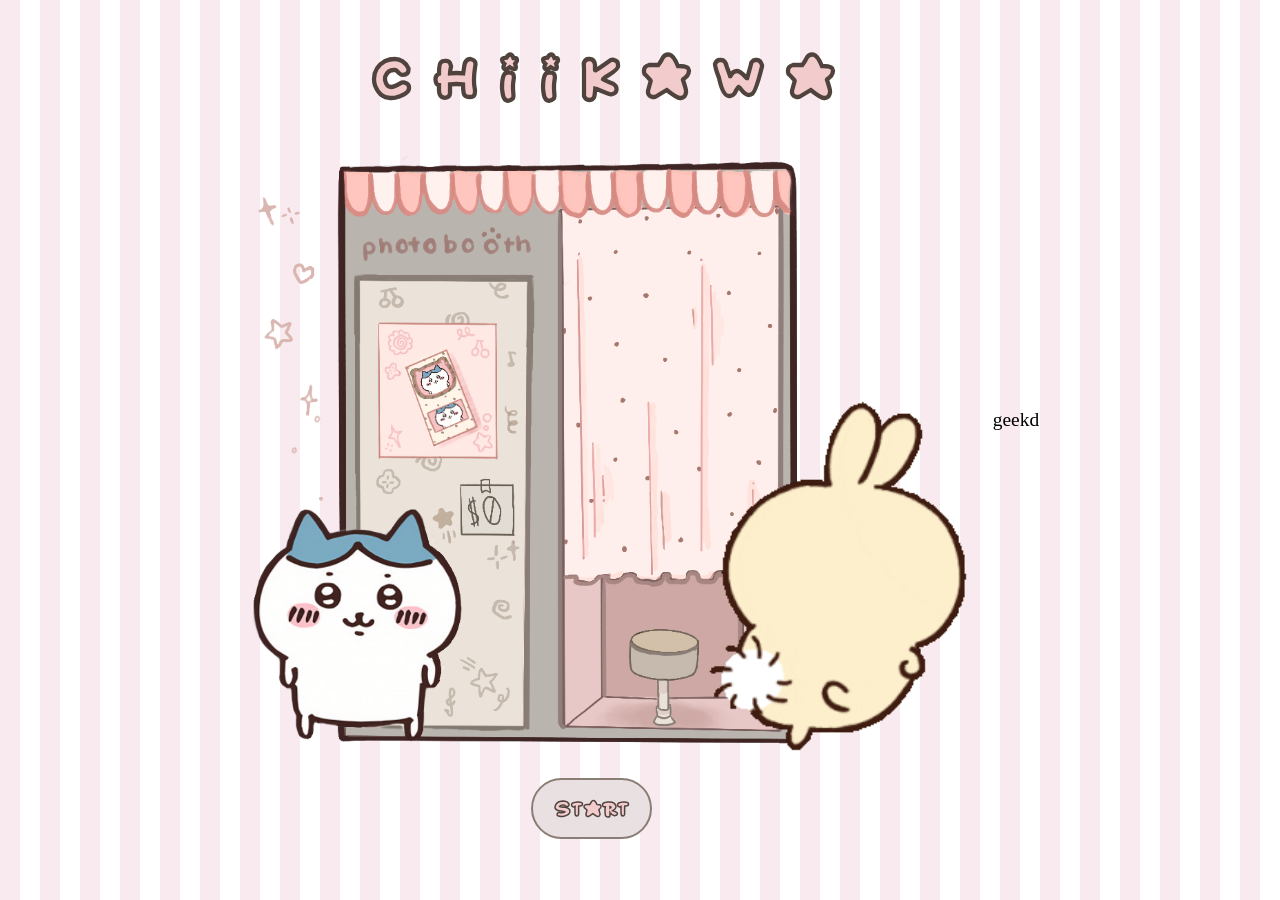
<file: index.html>
<!DOCTYPE html>
<html>
    <head>
        <title>chiikawa photobooth</title>
        <meta name="viewport" content="width=device-width, initial-scale=1.0">
        <link rel="icon" href="Assets/favicon.jpg">

        <link rel="stylesheet" href="StyleSheets/home.css">
    </head>

    <body>
        <p class="title">
            <span>c</span>
            <span>h</span>
            <span>i</span>
            <span>i</span>
            <span>k</span>
            <span>a</span>
            <span>w</span>
            <span>a</span>
        </p>
        
        <button class="start">start</button>
        <p class="geekd">geekd</p>
        <p class="lockedin">locked in</p>
        
        <img class= "booth" src="Assets/booth.png">
        <img class="rabbit" src="Assets/rabbit.gif">
        <img class="sparkle" src="Assets/sparkle.png">

        <script src="JavaScript/home.js"></script>
    </body>
</html>
</file>
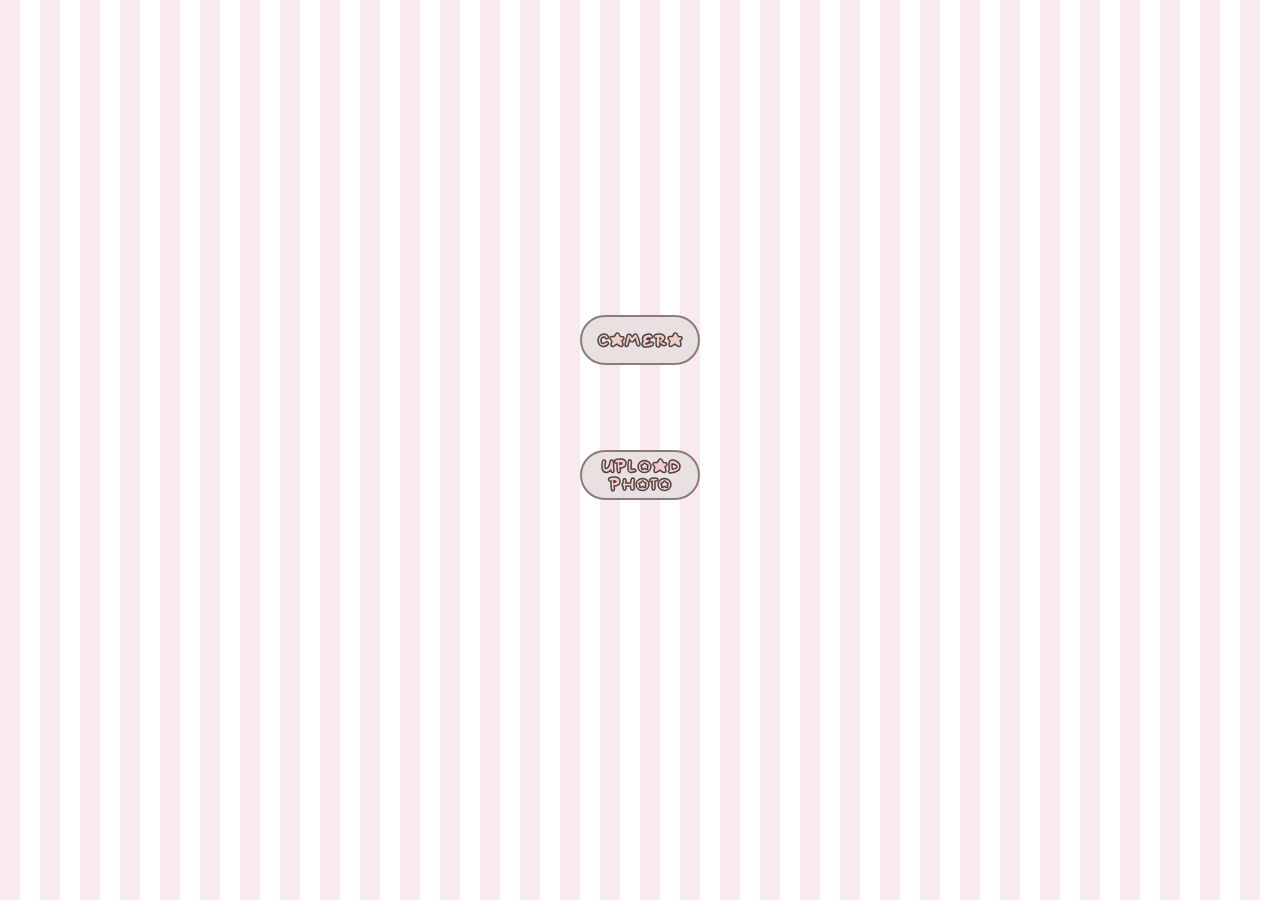
<file: menu.html>
<!DOCTYPE html>
<html>
    <head>
        <title>selection</title>
        <meta name="viewport" content="width=device-width, initial-scale=1.0">
        <link rel="icon" href="Assets/favicon.jpg">
        <link rel="stylesheet" href="StyleSheets/menu.css">
    </head>

    <body>
        <button class="upload">upload photo</button>
        <button class="camera">camera</button>
       <script src="JavaScript/menu.js"></script>
    </body>
</html>
</file>
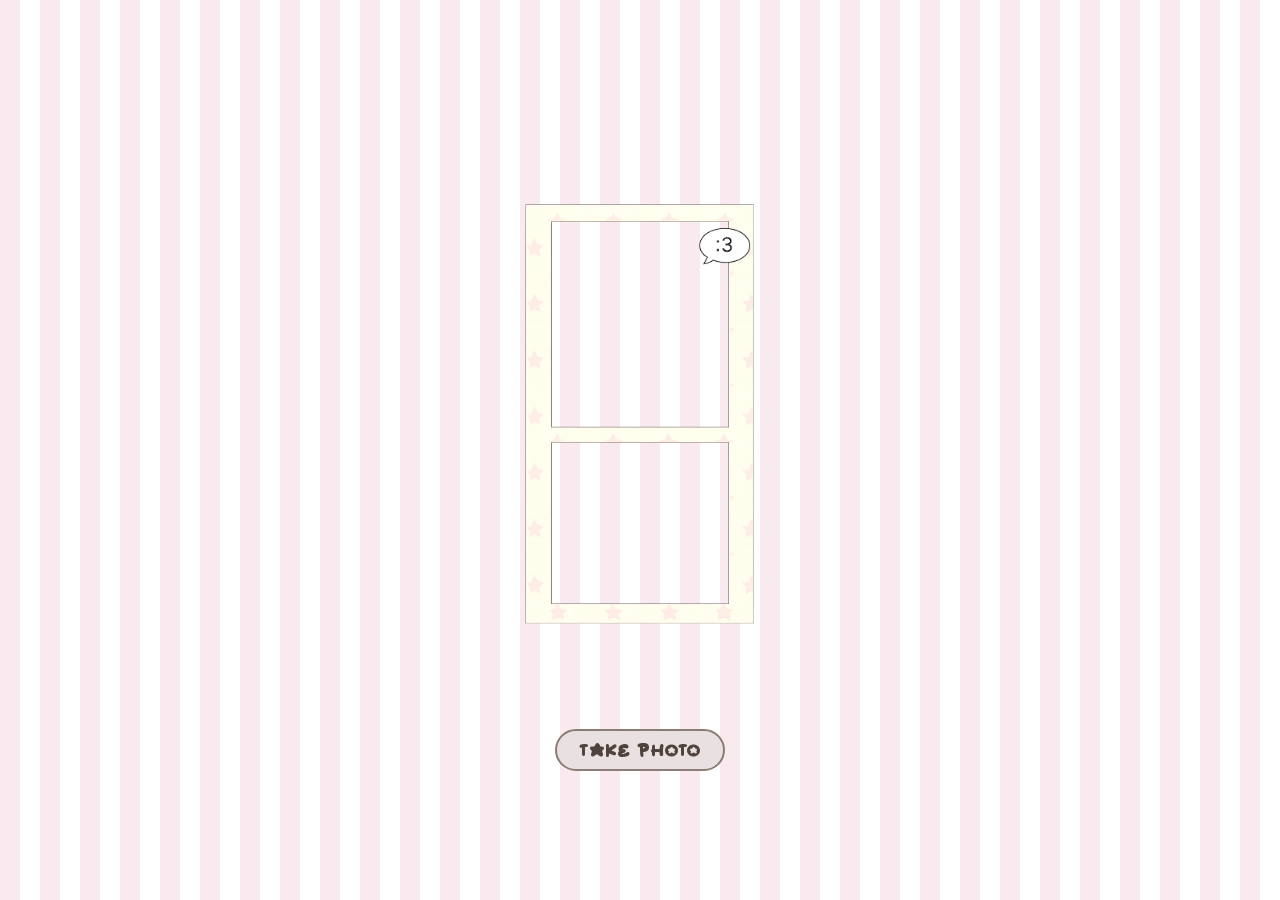
<file: photobooth.html>
<!DOCTYPE html>
<html>
<head>
    <title>photobooth</title>
    <meta name="viewport" content="width=device-width, initial-scale=1.0">
    <link rel="icon" href="Assets/favicon.jpg">
    <link rel="stylesheet" href="StyleSheets/photobooth.css">
</head>
<body>
    <div class="booth-row">
        <!-- sticker image buttons (left side, visible in decoration mode) -->
        <div class="sticker-sidebar" id="stickerSidebar" style="display: none;">
            <p class="sticker-sidebar-title">click</p>
            <button id="addSticker1" class="sticker-btn"><img src="./Assets/sticker1.png" alt="Crying Chikawa"></button>
            <button id="addSticker2" class="sticker-btn"><img src="./Assets/sticker2.png" alt="Fish Chikawa"></button>
            <button id="addSticker3" class="sticker-btn"><img src="./Assets/hachi.png" alt="Hachi"></button>
            <button id="addSticker4" class="sticker-btn"><img src="./Assets/squirrel.png" alt="Squirrel"></button>
        </div>

        <!-- locked aspect ratio container -->
        <div class="photobooth-container">
            <img src="./Assets/sample.png" class="polaroid-frame">
            <video id="camera" class="camera" autoplay playsinline muted></video>
            <canvas id="finalCanvas"></canvas>
            <div class="countdown" id="countdown"></div>
            <div class="upload-zone" id="uploadZone1" style="display:none;">
                <span>+</span>
                <span>upload photo 1</span>
            </div>
            <div class="upload-zone" id="uploadZone2" style="display:none;">
                <span>+</span>
                <span>upload photo 2</span>
            </div>
            <canvas id="stickerCanvas"></canvas>
        </div>
    </div>

    <!-- photo controls -->
    <div class="controls" id="photoControls">
        <button id="ready">Take Photo</button>
        <button id="retake" style="display: none;">Retake</button>
        <button id="next" style="display: none;">Next</button>
    </div>

    <!-- sticker controls (hidden until decoration mode) -->
    <div id="stickerControls" style="display: none;">
        <div class="controls">
            <button id="resetStickers">Reset</button>
            <button id="savePolaroid">Save Polaroid</button>
            <button id="homeControls" style="display: none;" onclick="window.location.href='index.html'">Home</button>
        </div>
    </div>
    
    <script src="JavaScript/photobooth.js"></script>
</body>
</html>
</file>
<file: StyleSheets/home.css>
html, body {
  margin: 0;
  padding: 0;
  width: 100%;
  height: 100%;
  overflow: hidden;
}

/* scene unit: 1 = one px of the original 500px-wide layout.
   up to 1.3x, shrinks on short windows so the start button stays visible */
:root {
  --u: min(1.3px, calc(100vh / 740));
  --top: calc(10 * var(--u)); /* gap below the title */
  --x: calc(50% - 90 * var(--u)); /* scene center; nudged left since the rabbit sticks out right */
}

body {
  background: repeating-linear-gradient(
    90deg,
    #f8eaef 0px,
    #f8eaef 20px,
    white 20px,
    white 40px
)
}


.booth {
    width: calc(500 * var(--u));
    position: absolute;
    top: var(--top);
    left: calc(var(--x) - 250 * var(--u));
    pointer-events: none;
}

.start {
    width: calc(100 * var(--u));
    height: calc(50 * var(--u));
    position: absolute;
    top: calc(var(--top) + 630 * var(--u));
    left: var(--x);
    color: #f2cccc;
    -webkit-text-stroke: 1.5px #50433d;
    background-color:#e9e1e1;
    border: 2px solid #8b7d75;
    font-size: calc(15 * var(--u));
    font-family: "starfont";
    border-radius: 50px;
    cursor: pointer;
    z-index: 10;
}

.start:hover{
    background-color: #f6e2e2;
}

.start:hover ~ .sparkle{
    animation: sparkle-animation .5s ease-in-out infinite;
}

@font-face {
    font-family: "starfont";
    src: url("../Assets/starfont.otf") format("opentype");
}

.rabbit {
    width: calc(340 * var(--u));
    position: absolute;
    top: calc(var(--top) + 300 * var(--u));
    left: calc(var(--x) + 70 * var(--u));
    pointer-events: none;
}


.sparkle {
    /* same canvas as booth.png, so it overlays it exactly */
    width: calc(500 * var(--u));
    position: absolute;
    left: calc(var(--x) - 250 * var(--u));
    top: var(--top);
    pointer-events: none;
}

@keyframes sparkle-animation {
  0%, 100% { transform: translateY(0px) rotate(0deg); }
  50% { transform: translateY(-4px) rotate(0.5deg); }
}


.title {
  position: absolute;
  top: 0;
  left: calc(var(--x) + 60 * var(--u)); /* moves and scales with the booth */
  transform: translateX(-50%);
  font-family: "starfont";
  font-size: calc(40 * var(--u));
  color: #f2cccc;
  -webkit-text-stroke: calc(3.5 * var(--u)) #50433d;
  white-space: nowrap;
}

.title span {
  display: inline-block;
  animation: sparkle-animation 1.4s ease-in-out infinite;
  animation-delay: var(--delay);
}

.title span:nth-child(1) { --delay: -0.5s; }
.title span:nth-child(2) { --delay: -1.2s; }
.title span:nth-child(3) { --delay: -0.3s; }
.title span:nth-child(4) { --delay: -1.8s; }
.title span:nth-child(5) { --delay: -0.7s; }
.title span:nth-child(6) { --delay: -1.1s; }
.title span:nth-child(7) { --delay: -0.9s; }
.title span:nth-child(8) { --delay: -1.5s; }


.geekd{
    position: absolute;
    left: calc(var(--x) + 380 * var(--u));
    top: calc(var(--top) + 310 * var(--u));
    font-size: calc(16 * var(--u));
}

.start:hover ~ .geekd {
    display:none;
}

.lockedin{
    display:none;
    position: absolute;
    left: calc(var(--x) + 380 * var(--u));
    top: calc(var(--top) + 310 * var(--u));
    font-size: calc(16 * var(--u));
}
.start:hover ~ .lockedin {
    display:block;
}

@media (max-width: 600px) {
    :root {
        --u: 1px;
        --x: 50%;
    }

    html, body {
        overflow: auto;
        overflow-x: hidden;
    }

    .title {
        top: 10px;
        left: 48%;
        font-size: 200%;
        white-space: nowrap;
    }

    /* scale factor: 340/500 = 0.68, drawing starts just below title */
    .booth {
        width: 340px;
        top: 40px;
        left: 50%;
        transform: translateX(-50%);
    }

    .rabbit {
        width: 190px;
        top: 265px;
        left: calc(50% + 45px);
    }

    .start {
        top: 465px;
        left: 50%;
        transform: translateX(-50%);
    }

    .sparkle {
        display: none;
    }

    .geekd {
        display: none;
    }

    .lockedin {
        display: none;
    }
}
</file>
<file: StyleSheets/menu.css>
@font-face {
    font-family: "starfont";
    src: url("../Assets/starfont.otf") format("opentype");
}

html, body {
    margin: 0;
    padding: 0;
    width: 100%;
    height: 100%;
    overflow: hidden;
}

body {
    background: repeating-linear-gradient(
        90deg,
        #f8eaef 0px,
        #f8eaef 20px,
        white 20px,
        white 40px
    );
    position: relative;
}

/* shared button style matching .start */
.camera, .upload {
    position: absolute;
    left: 50%;
    transform: translateX(-50%);
    color: #f2cccc;
    -webkit-text-stroke: 1.5px #50433d;
    background-color: #e9e1e1;
    border: 2px solid #8b7d75;
    font-size: 15px;
    font-family: "starfont";
    border-radius: 50px;
    width: 120px;
    height: 50px;
    cursor: pointer;
}

.camera {
    top: 35%;
}

.upload {
    top: 50%;
}

.camera:hover, .upload:hover {
    background-color: #f6e2e2;
    transform: translateX(-50%) scale(1.1);
}
</file>
<file: StyleSheets/photobooth.css>
@font-face {
    font-family: "starfont";
    src: url("../Assets/starfont.otf") format("opentype");
}

* {
    box-sizing: border-box;
    margin: 0;
    padding: 0;
}

body {
    display: flex;
    flex-direction: column;
    align-items: center;
    justify-content: center;
    min-height: 100vh;
    background: repeating-linear-gradient(
        90deg,
        #f8eaef 0px,
        #f8eaef 20px,
        white 20px,
        white 40px
    );
    padding: 20px;
    font-family: "starfont", Arial, sans-serif;
}


.polaroid-frame,
#finalCanvas,
#stickerCanvas {
  position: absolute;
  inset: 0;
  width: 100%;
  height: 100%;
}

#camera {
  position: absolute;
  left: 112px;
  top: 93px;
  width: 177px;
  height: 204px;
  object-fit: cover;
  z-index: 1;
  transform: scaleX(-1);
}

#finalCanvas {
  z-index: 1;
}

.polaroid-frame {
  z-index: 2;
  pointer-events: none;
}

#stickerCanvas {
  z-index: 3;
  pointer-events: none;
}

.photobooth-container {
  position: relative;
  width: 400px;
  height: 600px;
  overflow: hidden;
}

#stickerCanvas:active {
    cursor: grabbing;
}

/* countdown timer */
.countdown {
    position: absolute;
    top: 50%;
    left: 50%;
    transform: translate(-50%, -50%);
    width: 60px;
    height: 60px;
    border: 2px solid #8b7d75;
    border-radius: 50%;
    display: none;
    align-items: center;
    justify-content: center;
    font-size: 32px;
    font-family: "starfont", Arial, sans-serif;
    color: #f2cccc;
    -webkit-text-stroke: 1px #50433d;
    background: #e9e1e1;
    z-index: 20;
}

/* controls */
#stickerControls {
    display: flex;
    flex-direction: column;
    gap: 10px;
    align-items: center;
    margin-top: -10px;
}

.booth-row {
    display: flex;
    flex-direction: row;
    align-items: center;
    gap: 16px;
}

.sticker-sidebar {
    flex-direction: column;
    gap: 10px;
    align-items: center;
}

.sticker-sidebar-title {
    font-family: "starfont", Arial, sans-serif;
    font-size: 12px;
    color: #8b7d75;
    text-align: center;
    line-height: 1.4;
}

.controls {
    display: flex;
    gap: 15px;
    justify-content: center;
}

/* buttons */
button {
    padding: 10px 22px;
    font-size: 15px;
    cursor: pointer;
    border: 2px solid #8b7d75;
    background: #e9e1e1;
    color: #50433d;
    border-radius: 50px;
    font-family: "starfont", Arial, sans-serif;
}

button:hover {
    background: #f6e2e2;
    transform: scale(1.05);
}

button:disabled {
    opacity: 0.5;
    cursor: not-allowed;
}

.sticker-btn {
    padding: 4px;
    width: 60px;
    height: 60px;
    border-radius: 12px;
    background: #f6e2e2;
    display: flex;
    align-items: center;
    justify-content: center;
}

.sticker-btn img {
    width: 100%;
    height: 100%;
    object-fit: contain;
}

/* upload zones */
.upload-zone {
    position: absolute;
    display: flex;
    flex-direction: column;
    align-items: center;
    justify-content: center;
    border: 2px dashed #8b7d75;
    background: rgba(248, 234, 239, 0.6);
    cursor: pointer;
    z-index: 1;
    color: #8b7d75;
    font-family: "starfont", Arial, sans-serif;
    font-size: 11px;
    text-align: center;
    gap: 4px;
}

.upload-zone:hover {
    background: rgba(242, 204, 204, 0.5);
}

#uploadZone1 {
    left: 112px;
    top: 93px;
    width: 177px;
    height: 204px;
}

#uploadZone2 {
    left: 112px;
    top: 314px;
    width: 177px;
    height: 160px;
}

@media (max-width: 500px) {
    /* stack sidebar below the container instead of beside it */
    .booth-row {
        flex-direction: column;
        align-items: center;
    }

    .sticker-sidebar {
        flex-direction: row;
        flex-wrap: wrap;
        justify-content: center;
        gap: 8px;
        order: 2;
        margin-top: 8px;
    }

    /* scale 0.85: visual size 340x510, layout still 400x600 */
    /* margin-bottom compensates so content below sits at the right height */
    .photobooth-container {
        transform: scale(0.85);
        transform-origin: top center;
        margin-bottom: -90px;
    }

    #stickerControls {
        margin-top: 12px;
    }
}
</file>
